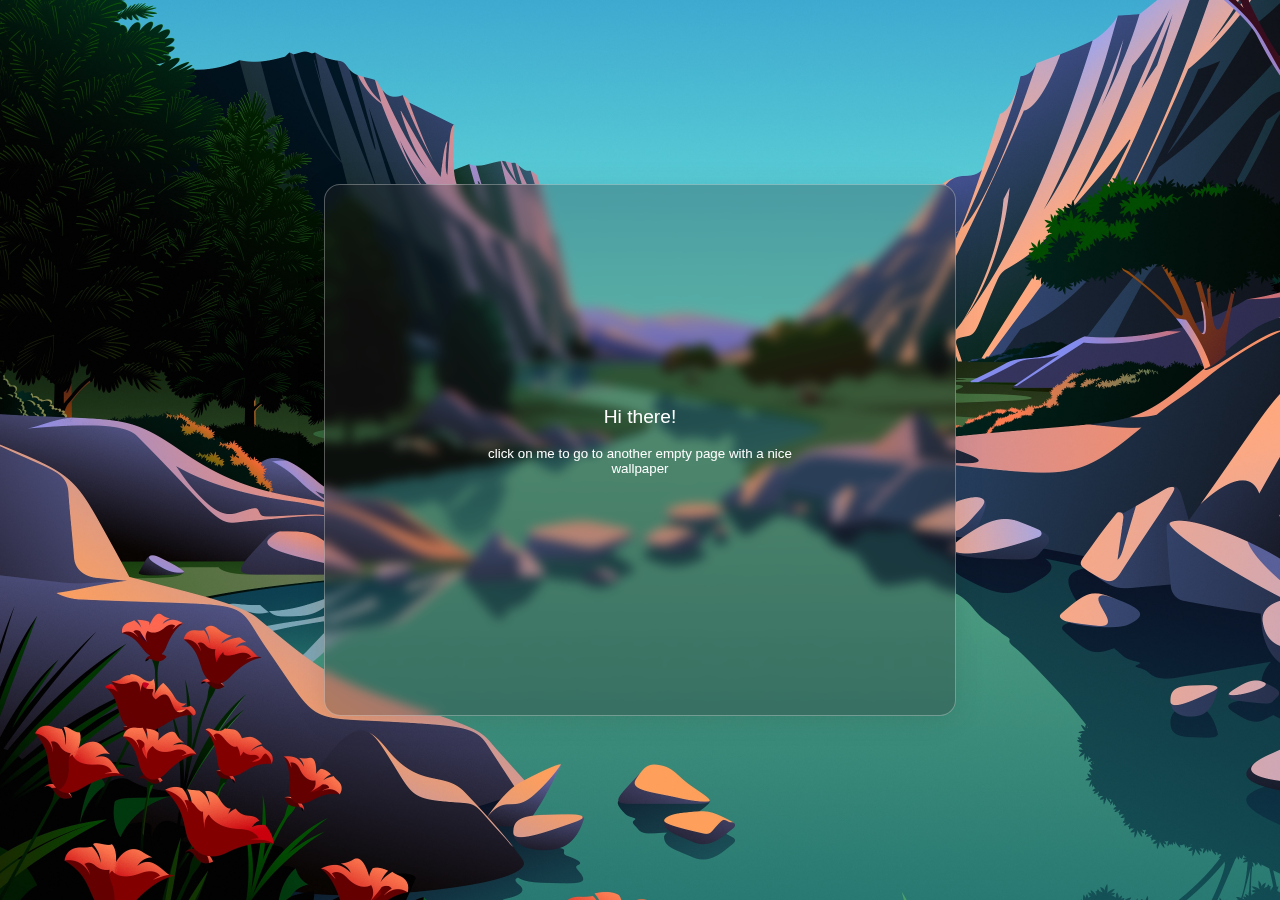
<file: index.html>
<html>
    <head>
        <title>
            hosted on a python webserver
        </title>
        <link href="style.css" rel="stylesheet" type="text/css">
    </head>

    <body id="body1">
        <a href="next.html" target="_self">
            <div class="blurbox">
                <div>
                    <div class="hi">
                        Hi  there!
                    </div>
                    <div class="link">
                        click on me to go to another empty page with a nice wallpaper
                    </div>
                </div>
            </div>
        </a>
    </body>
</html>
</file>
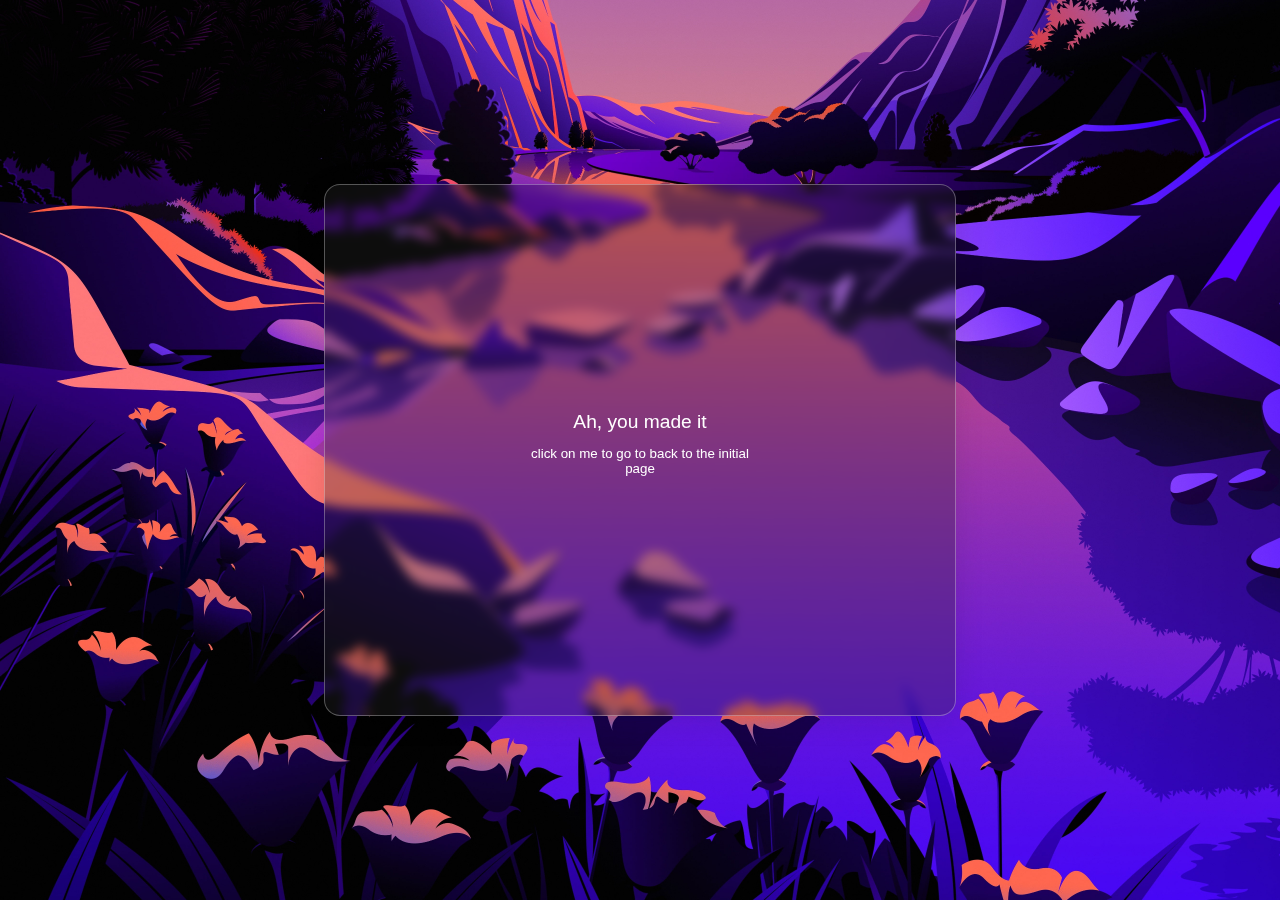
<file: next.html>
<html>
    <head>
        <title>
            hosted on a python webserver - page2
        </title>
        <link href="style.css" rel="stylesheet" type="text/css">
    </head>

    <body id="body2">
        <a href="index.html" target="_self">
            <div class="blurbox">
                <div>
                    <div class="hi">
                        Ah, you made it
                    </div>
                    <div class="link">
                        click on me to go to back to the initial page
                    </div>
                </div>
            </div>
        </a>
    </body>
</html>
</file>
<file: style.css>
#body1{
    background-image: url('wall2.jpg');
}

#body2{
    background-image: url('wall3.jpg');
}

body{
    background-size: cover;
    display: flex;
    justify-content: center;
    align-items: center;
}

a{
    height: 60%;
    width: 50%;
    text-decoration: none;
    display: flex;
    justify-content: center;
    align-items: center;
}

.blurbox{
    background: rgba(40, 40, 40, 0.29);
    height: 100%;
    width: 100%;
    border-radius: 16px;
    box-shadow: 0 4px 30px rgba(0, 0, 0, 0.1);
    backdrop-filter: blur(5.4px);
    -webkit-backdrop-filter: blur(5.4px);
    border: 1px solid rgba(255, 255, 255, 0.3); 
    display: flex;
    justify-content: center;
    align-items: center;
}

div{
    font-family: 'Gill Sans', 'Gill Sans MT', Calibri, 'Trebuchet MS', sans-serif;
    color:#fff;
}

.hi{
    display: flex;
    justify-content: center;
    align-items: center;
    font-size: larger;
    margin: auto;
}

.link{
    display: flex;
    justify-content: center;
    align-items: center;
    font-size: smaller;
    margin: 5%;
    text-align: center;
}

div:hover{
    cursor: pointer;
}
</file>
